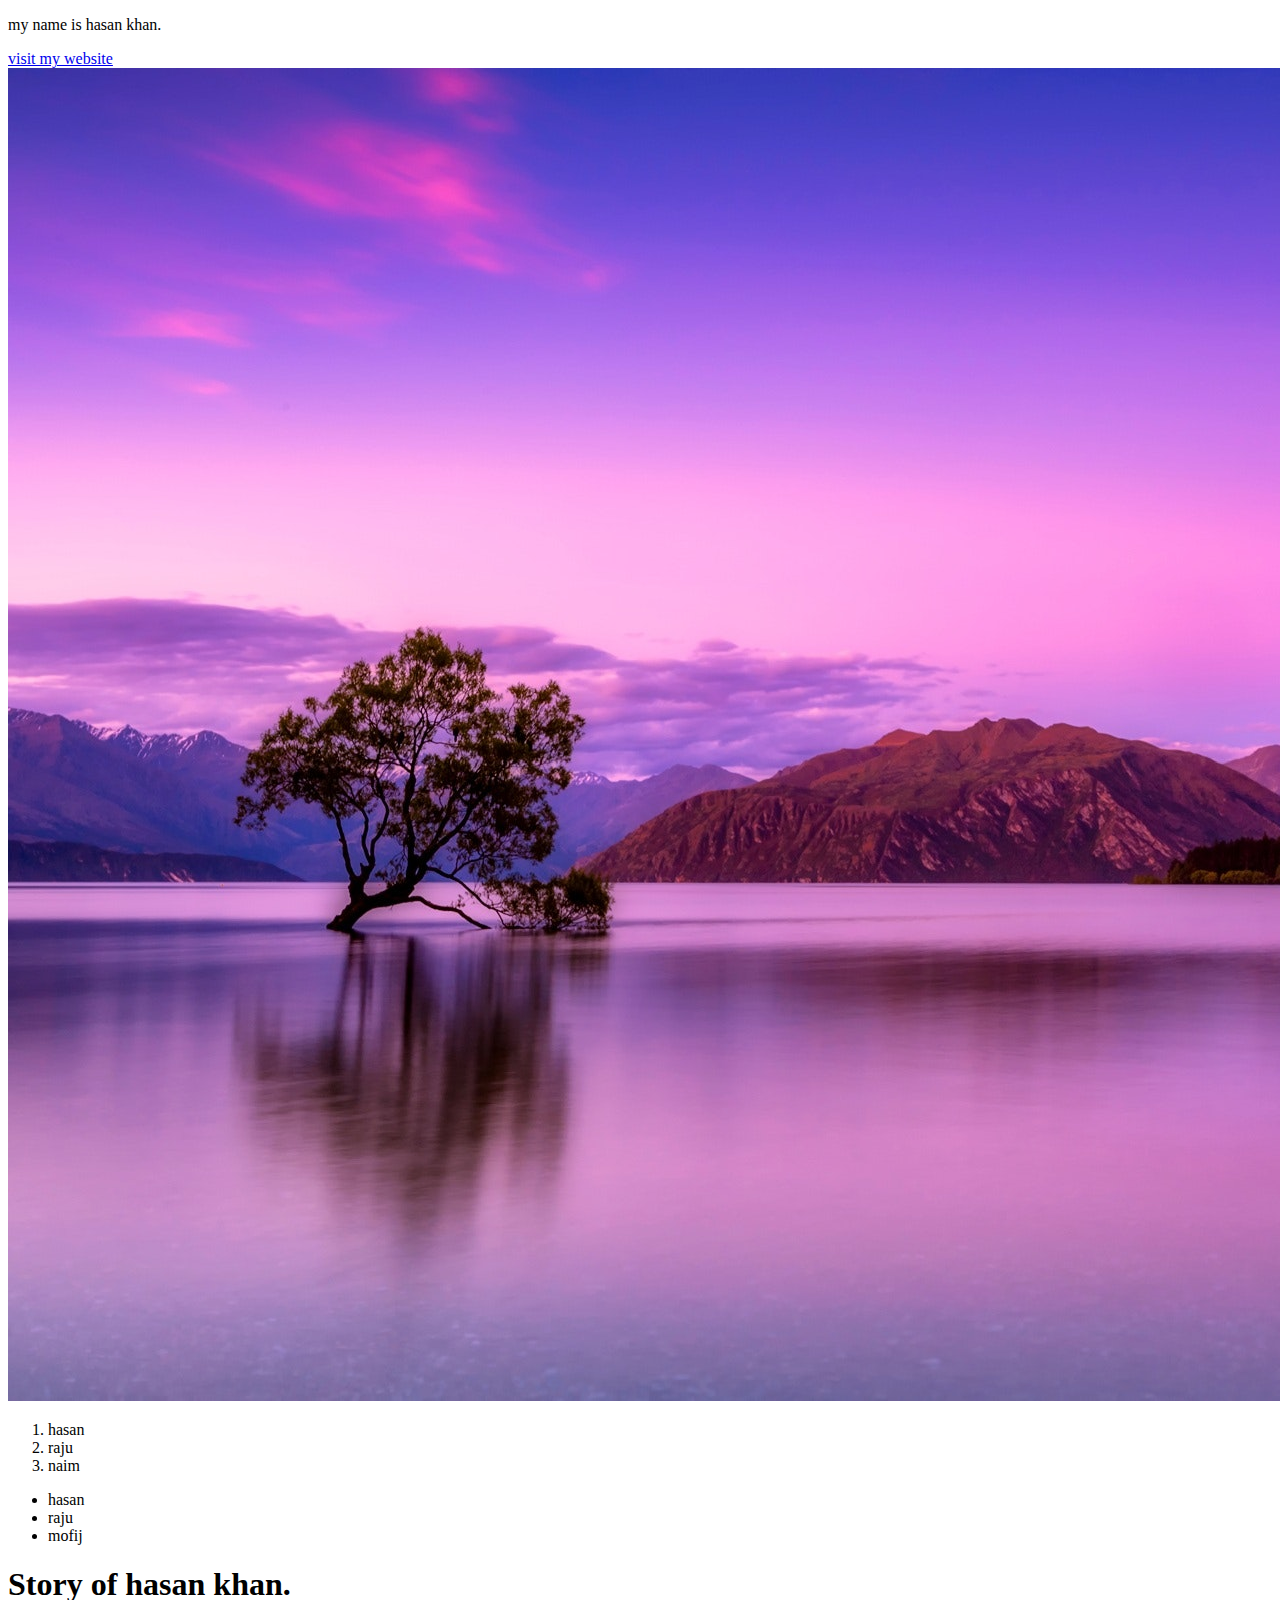
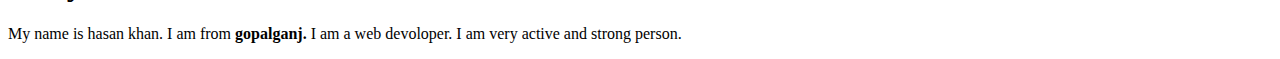
<file: my-first-website/index.html>
<!DOCTYPE html>
<html lang="en">
<head>
    <meta charset="UTF-8">
    <meta http-equiv="X-UA-Compatible" content="IE=edge">
    <meta name="viewport" content="width=, initial-scale=1.0">
    <title>Document</title>
</head>
<body>
    

    <!-- paragraph tag -->
<p>my name is hasan khan.</p>

<!-- attribute  -->
<a href="www.google.com">visit my website</a>

<!-- image  -->
<img src="New folder/pic.jpg" />

<!-- container tag -->
<!-- order list  -->
<ol>
    <li>hasan</li>
    <li>raju</li>
    <li>naim</li>
</ol>

<!-- unorder list -->
<ul>
    <li>hasan</li>
    <li>raju</li>
    <li>mofij</li>
</ul>

<strong> </strong>

<div></div>

<section> </section>



<!DOCTYPE html>
<html>
<head>
    
    <title>welcome to my website</title>
</head>
<body>
    <h1> Story of hasan khan.</h1>
<p>My name is hasan khan. I am from <b>gopalganj.</b> I am a web devoloper. I am very active and strong person.</p>



</body>
</html>
</body>
</html>
</file>
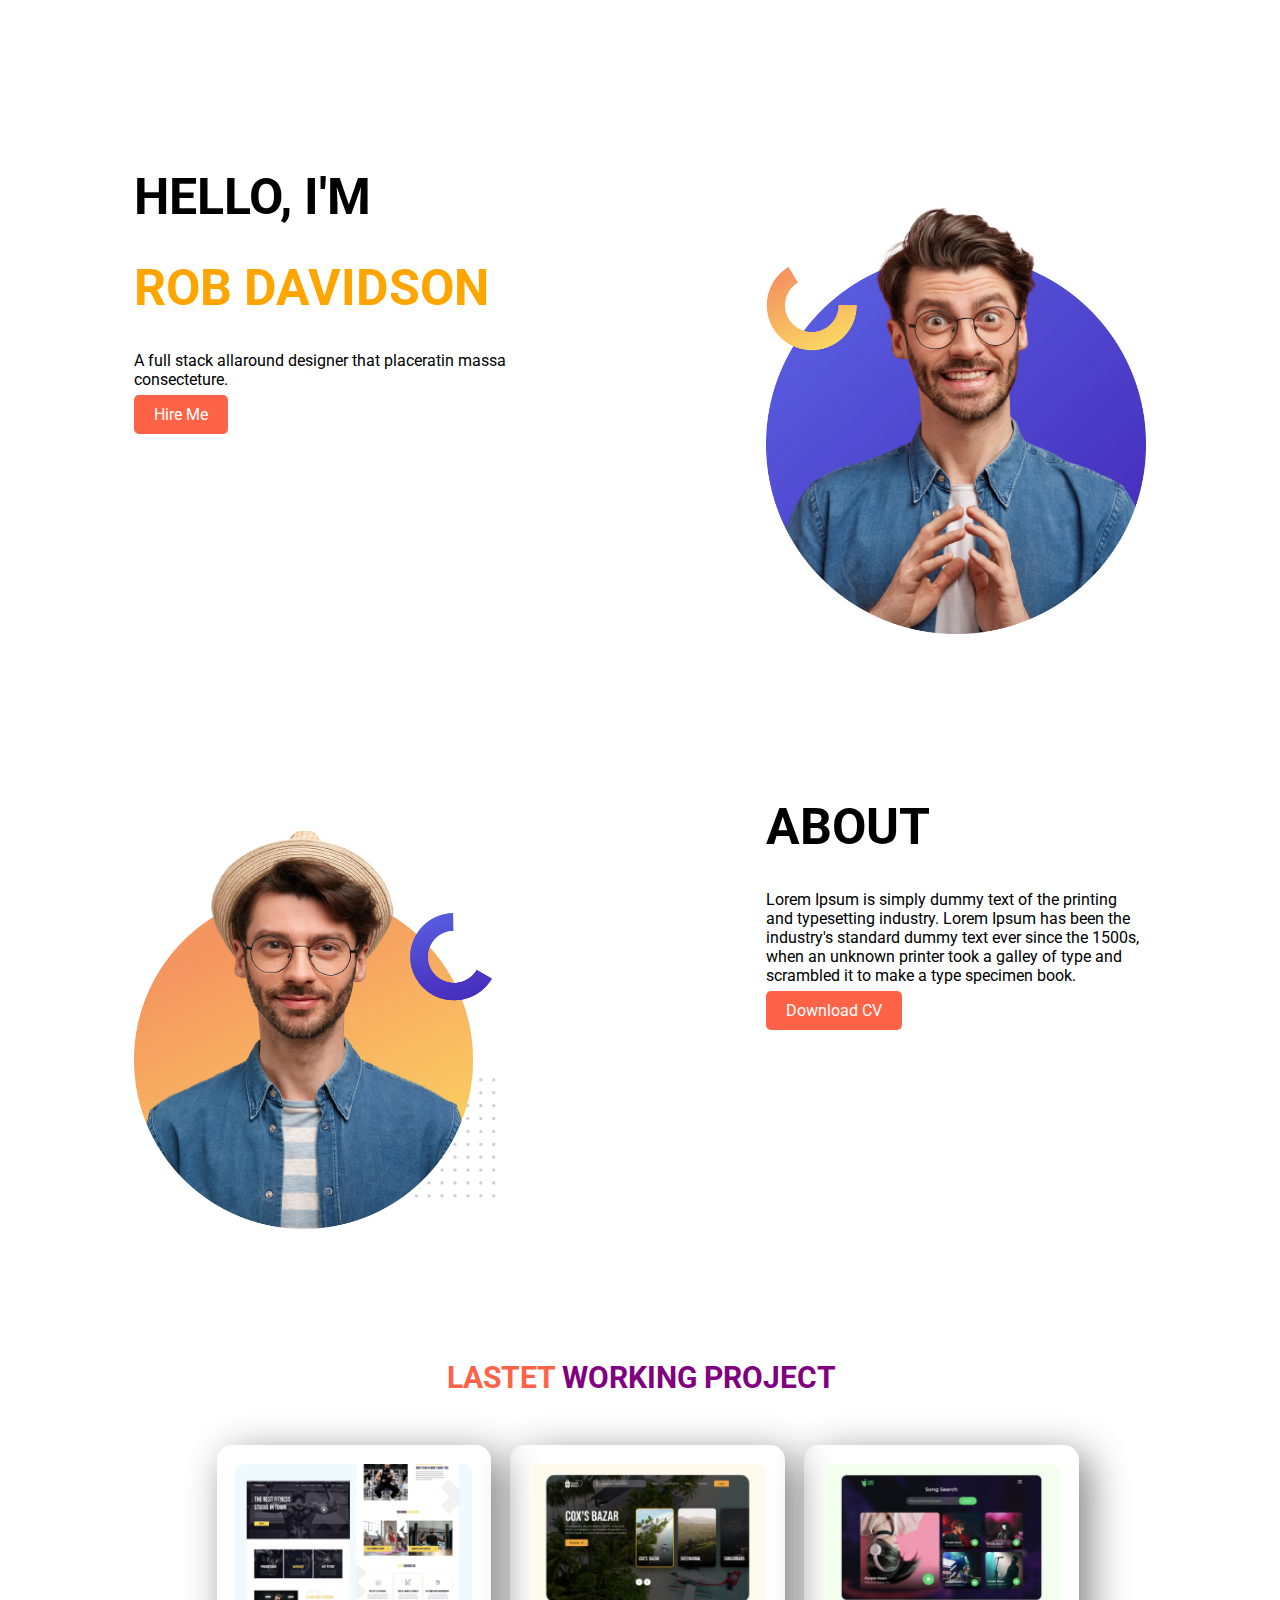
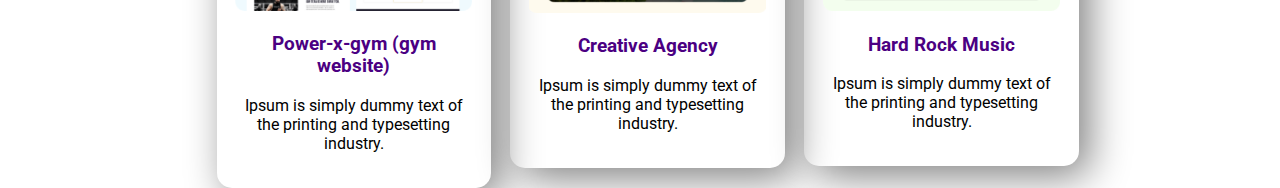
<file: projects/personal-website/index.html>
<!DOCTYPE html>
<html lang="en">
<head>
    <meta charset="UTF-8">
    <meta http-equiv="X-UA-Compatible" content="IE=edge">
    <meta name="viewport" content="width=device-width, initial-scale=1.0">
    <title>personal website</title>
    <link rel="preconnect" href="https://fonts.googleapis.com">
    <link rel="preconnect" href="https://fonts.gstatic.com" crossorigin>
    <link href="https://fonts.googleapis.com/css2?family=Roboto:wght@700&display=swap" rel="stylesheet">
    <link rel="stylesheet" href="style.css">
</head>
<body>
    <section class="all-area">
        <div class="half-width">
            <h1>HELLO, I'M</h1>
            <h1> <span class="highlight-name">ROB DAVIDSON</span></h1>
            <p>A full stack allaround designer that placeratin massa consecteture.</p>
            <a class="top-button" target="-blank" href="https://web.facebook.com/hasan001122">Hire Me</a>
        </div>
        <div class="half-width">
            <img src="images/pic.png" alt="">
        </div>
    </section>
    <section class="all-area">
        <div class="half-width">
            <img src="images/pic2.png" alt="">
        </div>
        <div class="half-width">
            <h1>ABOUT</h1>
            <p>Lorem Ipsum is simply dummy text of the printing and
                typesetting industry. Lorem Ipsum has been the industry's
                standard dummy text ever since the 1500s, when an unknown
                printer took a galley of type and scrambled it to make a type
                specimen book.</p>
                <a class="top-button" target="_blank" href="https://www.linkedin.com/in/md-hasan-khan-983899218/">Download CV</a>
        </div>
    </section>

    <div class="divide-section"></div>

    <section class="project-position">
        <h2><span class="h2-color"> LASTET</span> <span class="h2-color-2"> WORKING PROJECT</span>
        </h2>
       <div class="middle-half-width working-project">
           <img src="images/image 4.png" alt="">
           <h3 class="project-h3-color">Power-x-gym (gym website)</h3>
        <p> Ipsum is simply dummy text of the printing and typesetting industry.</p>
       </div>
       <div class="middle-half-width working-project">
           <img src="images/image 5.png" alt="">
           <h3 class="project-h3-color">Creative Agency</h3>
        <p> Ipsum is simply dummy text of the printing and typesetting industry.</p>
       </div>
       <div class="middle-half-width working-project">
           <img src="images/image 8.png" alt="">
           <h3 class="project-h3-color">Hard Rock Music</h3>
        <p> Ipsum is simply dummy text of the printing and typesetting industry.</p>
        </div>
    </section>
    
</body>
</html>
</file>
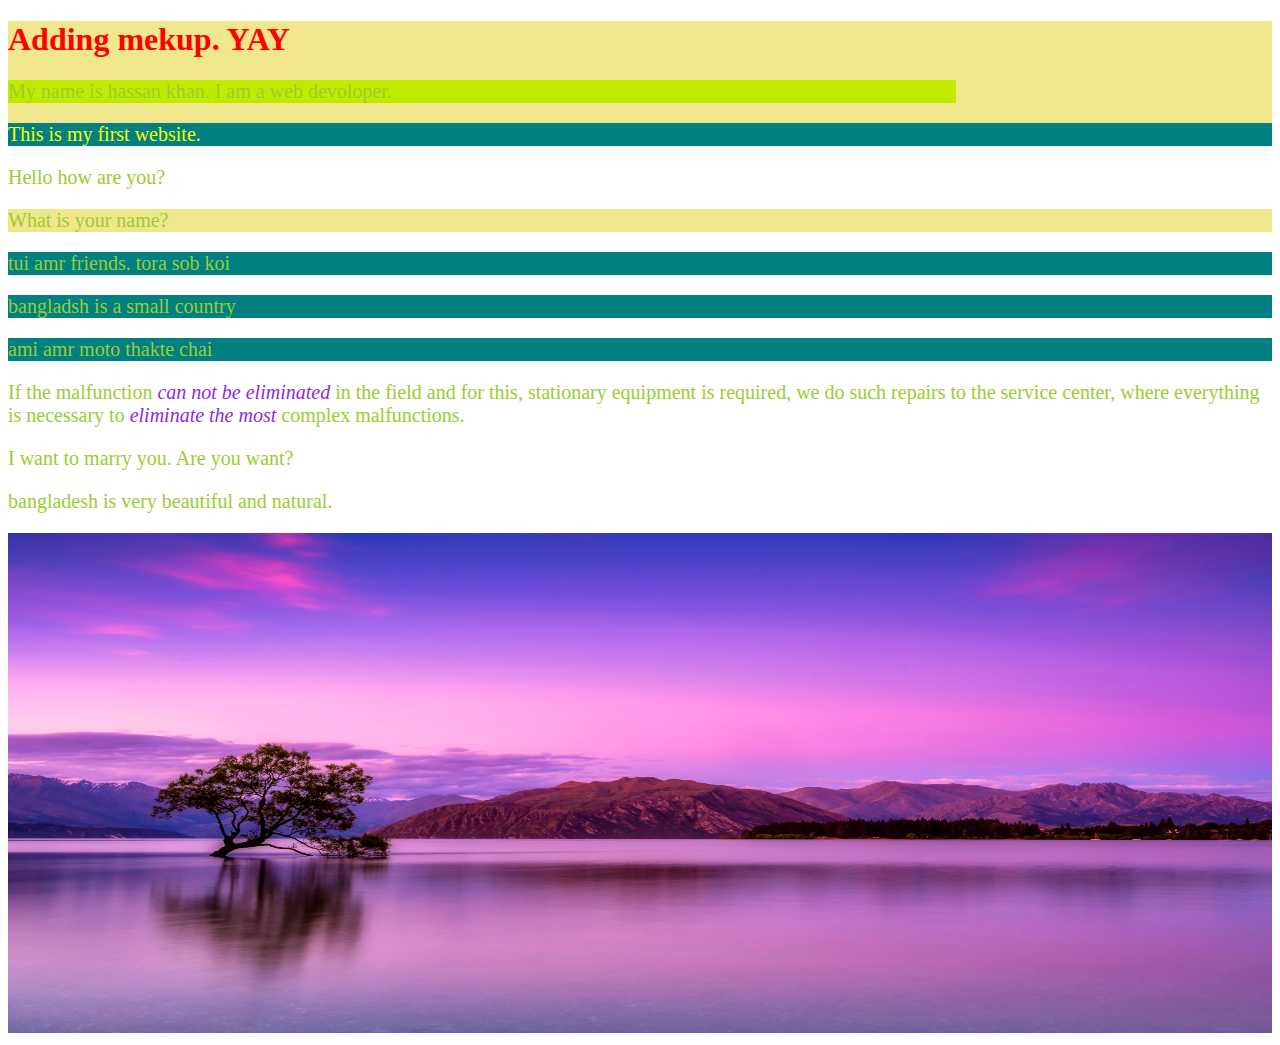
<file: my-first-website/Beautiful.html>
<!DOCTYPE html>
<html lang="en">
<head>
    
    <title>CSS- cascading style sheet</title>
    <style>
      h1{
          color: red;
         

        }
      p{
          color: yellowgreen;
          font-size: 20px;

        }
       /* css id uses system- id use like a unique id */
       
        #decorate{
            background-color: rgb(192, 235, 0);
            width: 75%;
        }

        #wow{
            color:yellow;

        }
          /* css class uses system- class use like a group */
        .gf{
            background-color: teal;

        }
        .manush{
            font-style: italic;
            color: blueviolet;
        }
        .rong{
           background-color: khaki;
        }

      img{
          height: 500px;
          width: 100%;
      }
       
    </style>
</head>
<body>
    <div class="rong">
    <h1>Adding mekup. YAY</h1>

        <!-- CSS id uses -->

    <p id= "decorate">My name is hassan khan. I am a web devoloper.</p>
    <p id= "wow" class="gf">This is my first website.</p>
    </div>
    <p>Hello how are you?</p>

    <div class="rong">
    <p>What is your name?</p>
     </div>

    <p class="gf">tui amr friends. tora sob koi</p>
    <p class="gf">bangladsh is a small country</p>
    <p class="gf">ami amr moto thakte chai</p>

    <!-- span particular kono tag or soto kono element er moddhe use kora hoy  r div multiple tag or element  aksathe kaj korar somoy use kora hoy -->
    <p>
        If the malfunction <span class="manush">can not be eliminated</span>  in the field and for this, stationary equipment is required, we do such repairs to the service center, where everything is necessary to <span class="manush">eliminate the most</span>  complex malfunctions.
        
        </p>
    <p>I want to marry you. Are you want?</p>
    <p>bangladesh is very beautiful and natural.</p>

    <img src="New folder/pic.jpg" alt="">

    <!-- css measurement unit search on google 
    css advance selector -->
</body>
</html>
</file>
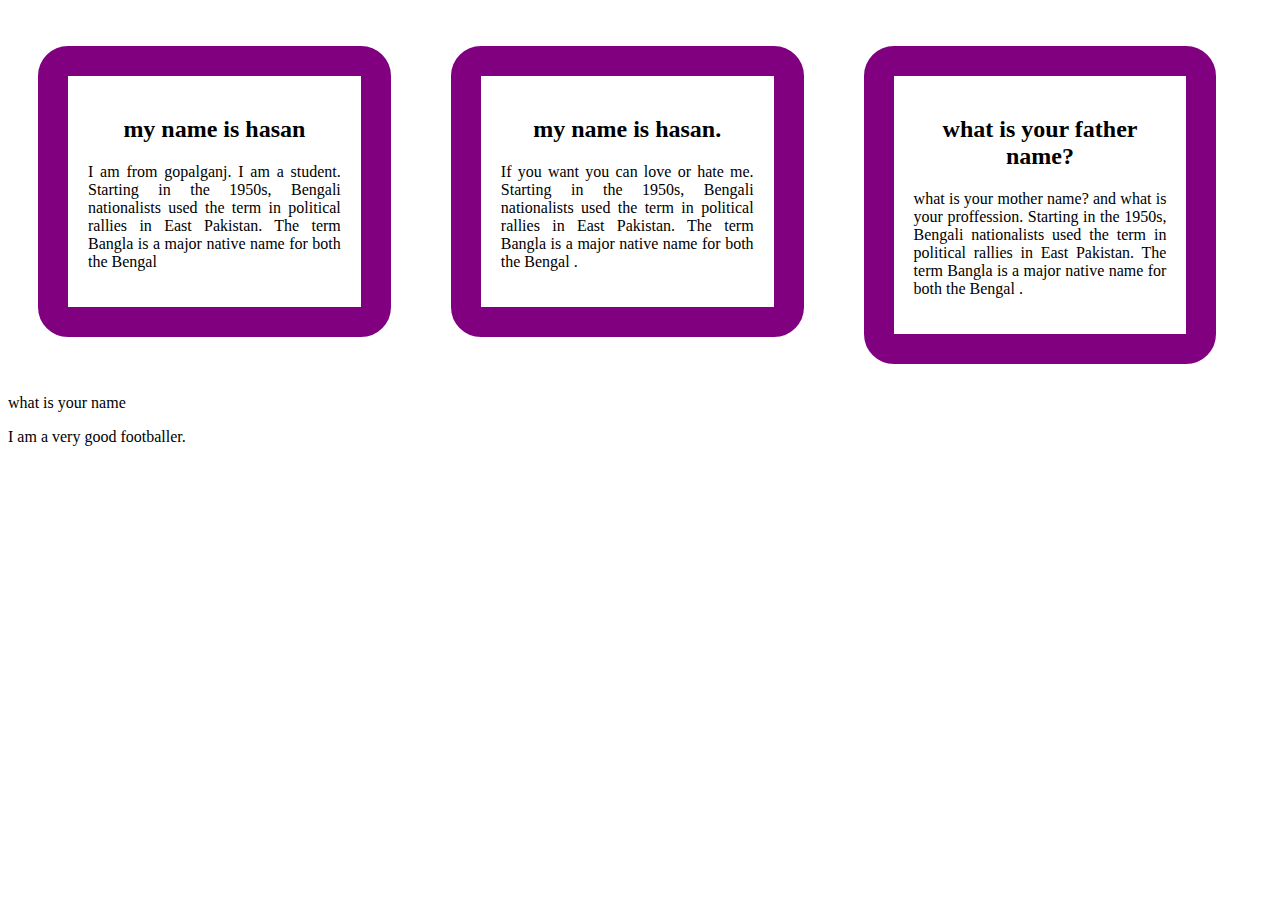
<file: my-first-website/new.html>
<!DOCTYPE html>
<html lang="en">
<head>
    
    <title>Document</title>
   
    <link rel="stylesheet" href="style.css">

</head>
<body>
    <div class="blog">
        <h2>my name is hasan</h2>
        <p>I am from gopalganj. I am a student. Starting in the 1950s, Bengali nationalists used the term in political rallies in East Pakistan. The term Bangla is a major native name for both the Bengal </p>
   </div>

   <div class="blog">
         <h2>my name is hasan.</h2>
        <p>If you want you can love or hate me. Starting in the 1950s, Bengali nationalists used the term in political rallies in East Pakistan. The term Bangla is a major native name for both the Bengal .</p>
    </div>
    <div class="blog">
        <h2>what is your father name?</h2>
        <p>what is your mother name? and what is your proffession. Starting in the 1950s, Bengali nationalists used the term in political rallies in East Pakistan. The term Bangla is a major native name for both the Bengal .</p>
    </div>
        <p>what is your name</p>
        <p> I am a very good footballer.</p>

</body>
</html>
</file>
<file: projects/personal-website/style.css>
.highlight-name{
    color: orange;
}
body{
    font-family: 'Roboto', sans-serif;
    
}
h1{
    font-size: 50px;
}
h2{
    font-size: 30px;
    margin: 50px 110px 50px 50px;
}
.h2-color{
    color: tomato;
}
.h2-color-2{
    color: purple;
}

.half-width{
    width: 30%;
    float: left;
    margin: 10% 10% 0% 10%;
    
  
 
    }
.half-width img{
    width: 100%;
    
}


.top-button{
    text-decoration: none;
    color: white;
    background-color: tomato;
    padding: 10px 20px;
    border-radius: 5px;
    
}

.middle-half-width{
    width: 25%;
    float: left;
    padding: 2%;
    margin-left: 2%;
   border-radius: 15px;

}
.middle-half-width img{
    width: 100%;
}
.divide-section{
    clear:both;
}
.working-project{
    box-shadow: 10px 10px 40px grey;
}
.project-h3-color{
    color:indigo;
}
.project-position{
    
  text-align: center;
  padding-left: 5%;
   margin: 10%
   
  
   
}
</file>
<file: my-first-website/style.css>
.blog{
        border: 30px solid purple;
        border-radius: 30px;
        width: 20%;
        margin: 30px 30px 30px 30px;
        padding: 20px;
        float: left;

    }
    h2{
        text-align: center;
    }
    p{
        text-align: justify;
    }
</file>
